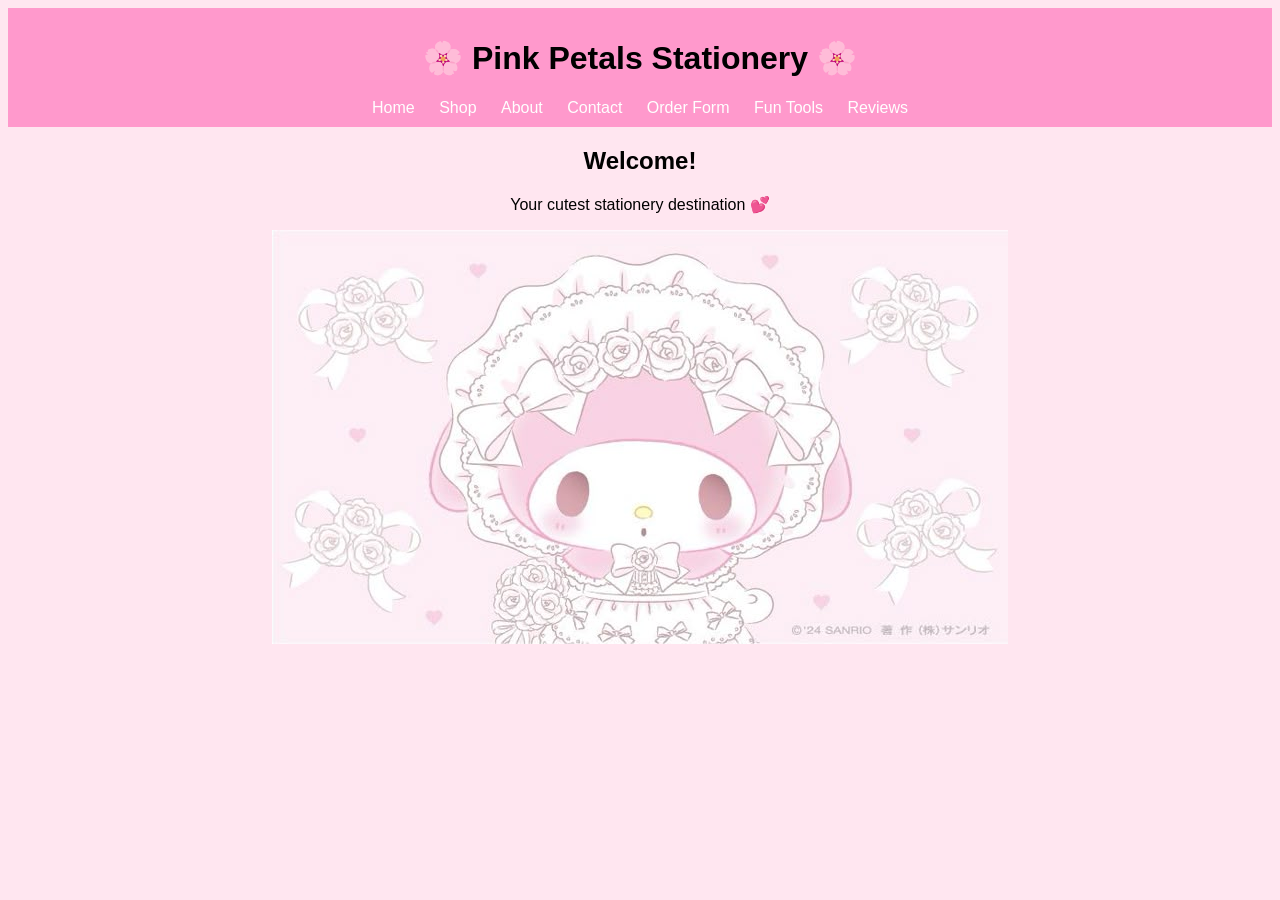
<file: index.html>
<!DOCTYPE html>
<html>
<head>
    <title>Pink Petals Stationery</title>
    <link rel="stylesheet" href="style.css">
</head>
<body>
    <header>
        <h1>🌸 Pink Petals Stationery 🌸</h1>
        <nav>
            <a href="index.html">Home</a>
            <a href="shop.html">Shop</a>
            <a href="about.html">About</a>
            <a href="contact.html">Contact</a>
            <a href="form.html">Order Form</a>
            <a href="programlist.html">Fun Tools</a>
            <a href="reviews.html">Reviews</a>
        </nav>
    </header>

    <section>
        <h2>Welcome!</h2>
        <p>Your cutest stationery destination 💕</p>
    </section>
    <img src="melody.jpg" alt="melody">
</body>
</html>
</file>
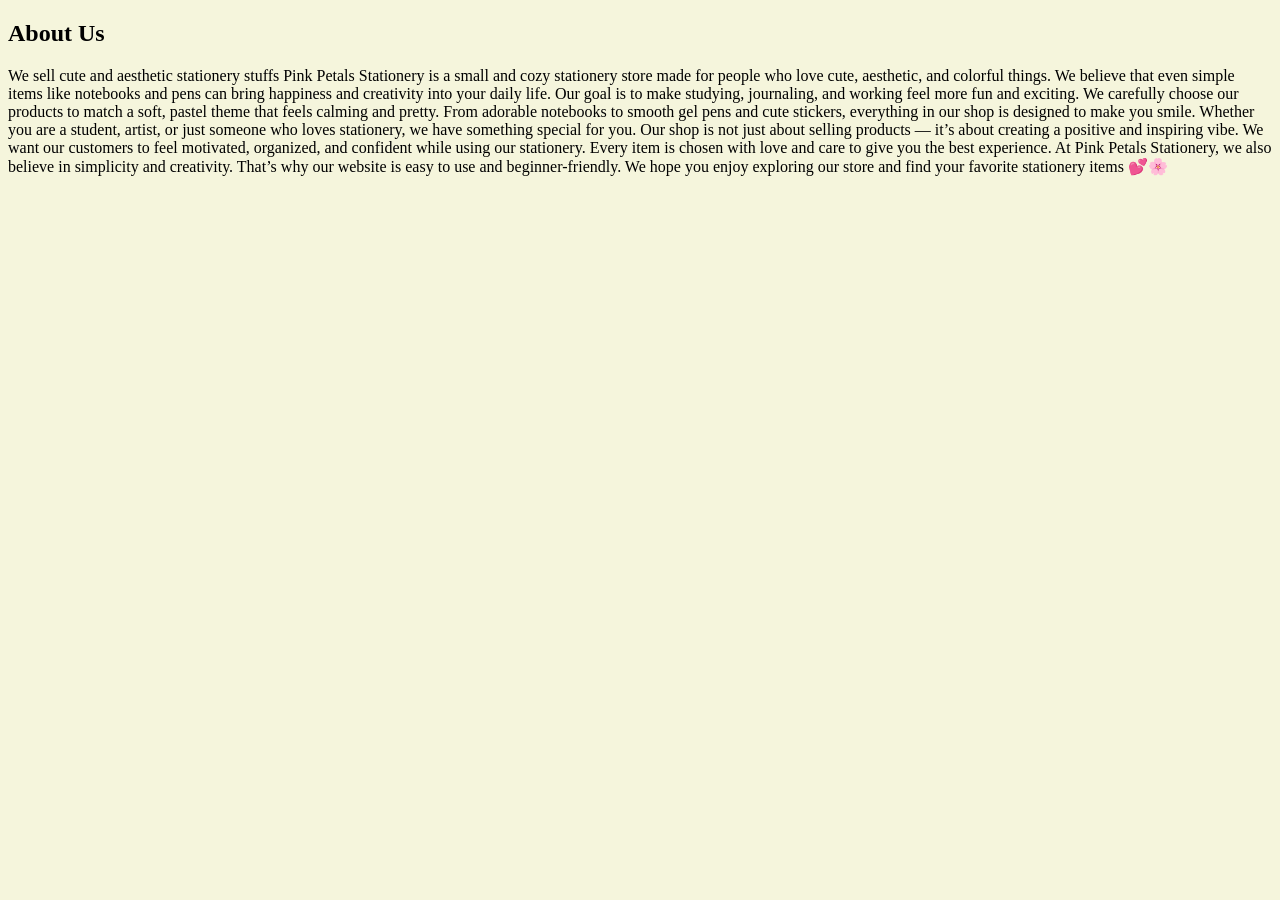
<file: about.html>
<!DOCTYPE html>
<html>
<head><title>About</title>
<link rel="stylesheet" href="style2.css">
</head>
<body>
<h2>About Us</h2>
<p>We sell cute and aesthetic stationery stuffs Pink Petals Stationery is a small and cozy stationery store made for people who love cute, aesthetic, and colorful things. We believe that even simple items like notebooks and pens can bring happiness and creativity into your daily life. Our goal is to make studying, journaling, and working feel more fun and exciting.

We carefully choose our products to match a soft, pastel theme that feels calming and pretty. From adorable notebooks to smooth gel pens and cute stickers, everything in our shop is designed to make you smile. Whether you are a student, artist, or just someone who loves stationery, we have something special for you.

Our shop is not just about selling products — it’s about creating a positive and inspiring vibe. We want our customers to feel motivated, organized, and confident while using our stationery. Every item is chosen with love and care to give you the best experience.

At Pink Petals Stationery, we also believe in simplicity and creativity. That’s why our website is easy to use and beginner-friendly. We hope you enjoy exploring our store and find your favorite stationery items 💕🌸</p>
</body>
</html>
</file>
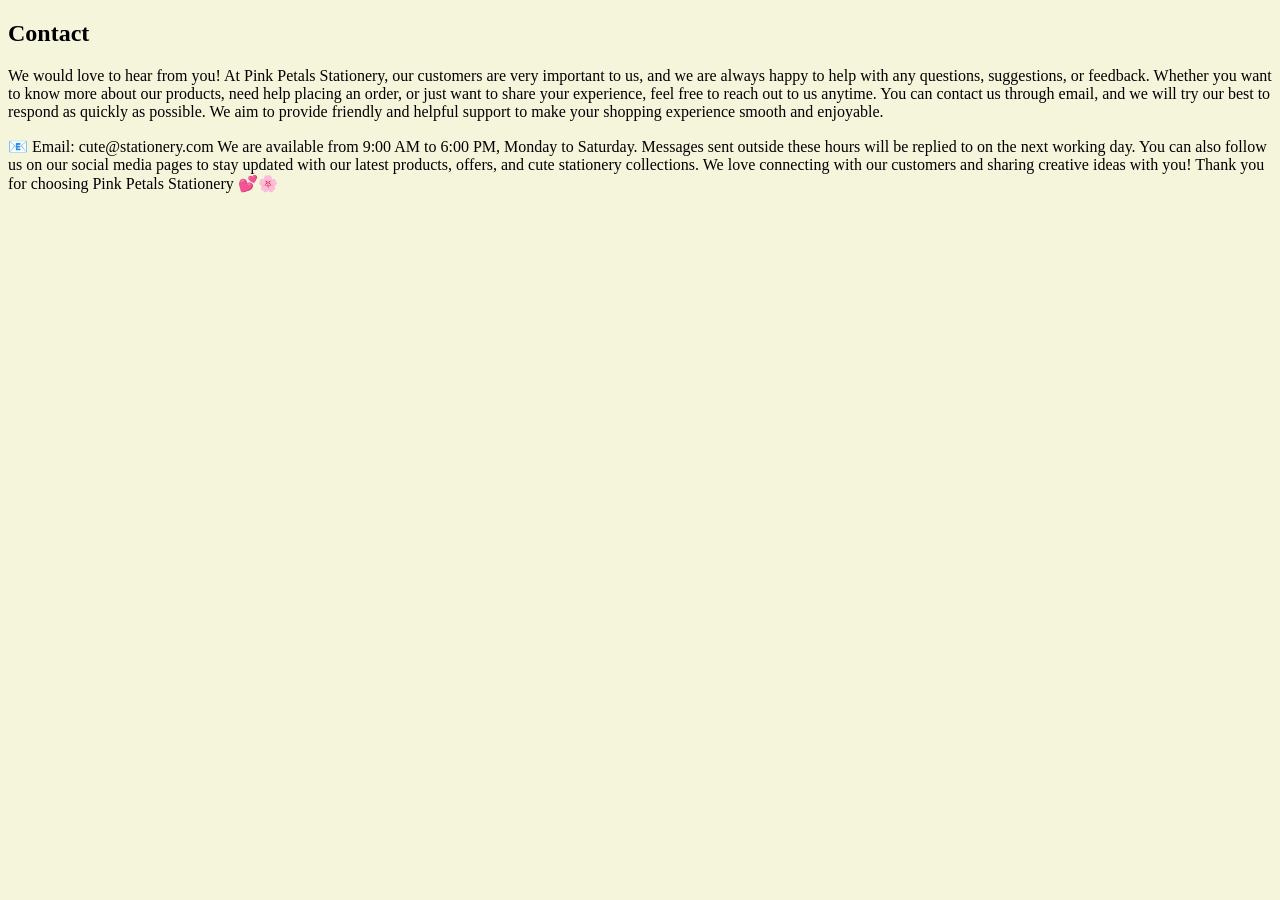
<file: contact.html>
<!DOCTYPE html>
<html>
<head><title>Contact</title>
<link rel="stylesheet" href="style2.css">
</head>
<body>
<h2>Contact</h2>
<p> We would love to hear from you! At Pink Petals Stationery, our customers are very important to us, and we are always happy to help with any questions, suggestions, or feedback. Whether you want to know more about our products, need help placing an order, or just want to share your experience, feel free to reach out to us anytime.

You can contact us through email, and we will try our best to respond as quickly as possible. We aim to provide friendly and helpful support to make your shopping experience smooth and enjoyable.
</p> <p>
📧 Email: cute@stationery.com

We are available from 9:00 AM to 6:00 PM, Monday to Saturday. Messages sent outside these hours will be replied to on the next working day.

You can also follow us on our social media pages to stay updated with our latest products, offers, and cute stationery collections. We love connecting with our customers and sharing creative ideas with you!

Thank you for choosing Pink Petals Stationery 💕🌸</p>
</body>
</html>
</file>
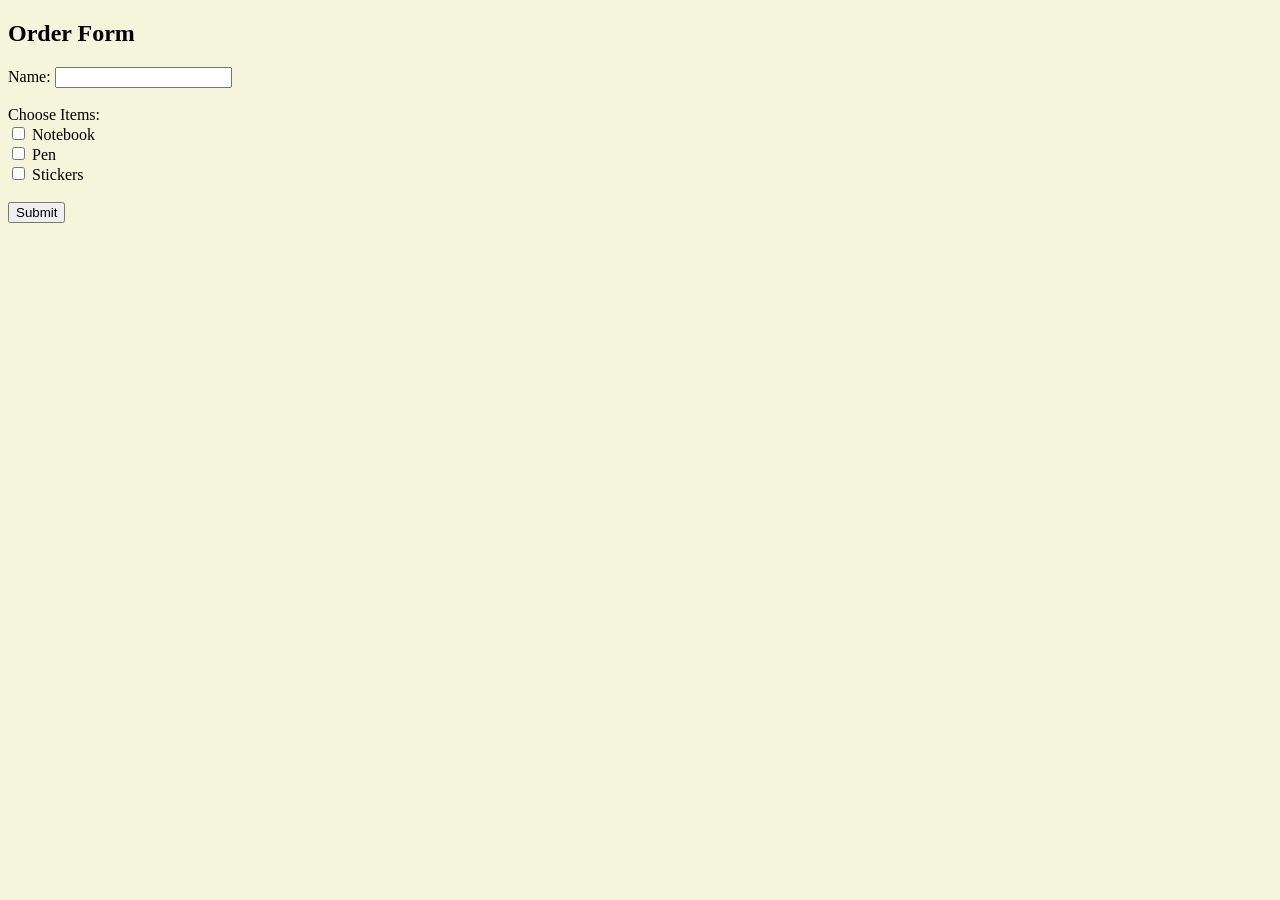
<file: form.html>
<!DOCTYPE html>
<html>
<head><title>Order Form</title>
<link rel="stylesheet" href="style2.css">
</head>
<body>
<h2>Order Form</h2>
<form>
Name: <input type="text"><br><br>
Choose Items:<br>
<input type="checkbox"> Notebook<br>
<input type="checkbox"> Pen<br>
<input type="checkbox"> Stickers<br><br>
<button>Submit</button>
</form>
</body>
</html>
</file>
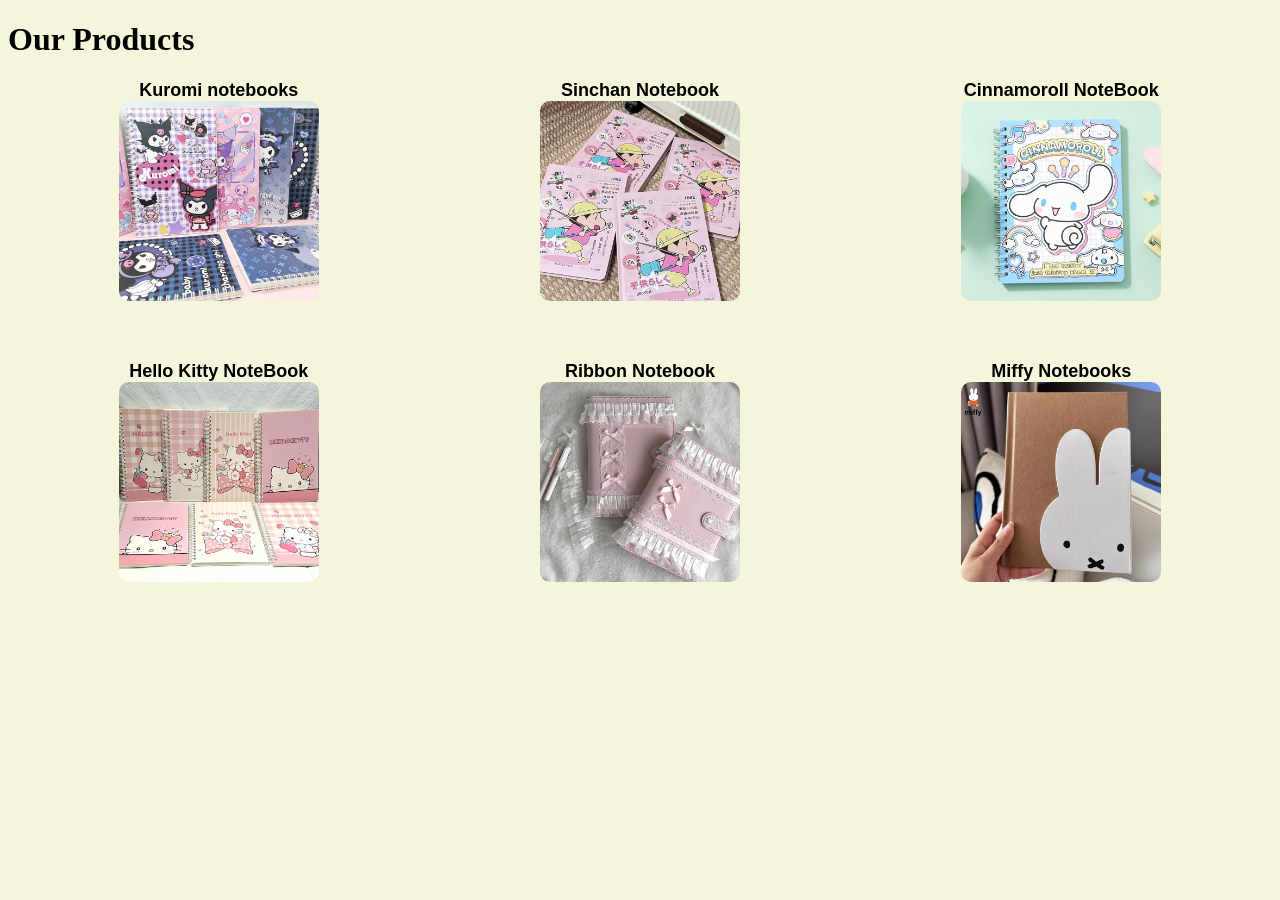
<file: notebooks.html>
<!DOCTYPE html>
<html>
<head>
    <link rel="stylesheet" href="style2.css">
    <title>Shop</title>
    <style>
  .cards ul {
    display: flex;       
    flex-wrap: wrap;    
    list-style: none;
    padding: 0;
    justify-content: center; 
    gap: 20px;          
  }
  .cards ul li {
    width: calc(33.33% - 20px); 
    display: flex;
    flex-direction: column;    
    align-items: center;       
    text-align: center;        
    margin-bottom: 30px;
  }
  .cards img {
    width: 200px;
    height: auto;
    border-radius: 10px;
    display: block;
    margin-bottom: 10px; 
  }
  .cards h2 {
    font-size: 18px;
    margin: 0;
    font-family: Arial, sans-serif;
  }
</style>
</head>
<body>
    <h1>Our Products</h1>
    <div class="cards">
        <ul>
            <li> 
                <h2>Kuromi notebooks</h2>
                <img src="kuromi notebooks.jpg" alt="Kuromi Books">
            </li>
            <li>
                <h2> Sinchan Notebook </h2>
                <img src="sinchan notebooks.jpg" alt="Sinchan Books">
            </li>
            <li>
                <h2> Cinnamoroll NoteBook  </h2>
                <img src="cinnamoroll notebooks.jpg" alt="Cinnamoroll Books">
            </li>
            <li>
                <h2> Hello Kitty NoteBook</h2>
                <img src="hellokitty note.jpg" alt=" HelloKitty Books ">
            </li>
            <li> <h2>Ribbon Notebook</h2>
            <img src="ribbon note.jpg" alt="Ribbons Books">
            </li>
            <li>
                <h2>Miffy Notebooks</h2>
                <img src="miffy notebook.jpg" alt="Miffy Books">
                
            </li>
        </ul>
    </div>
</body>
</html>
</file>
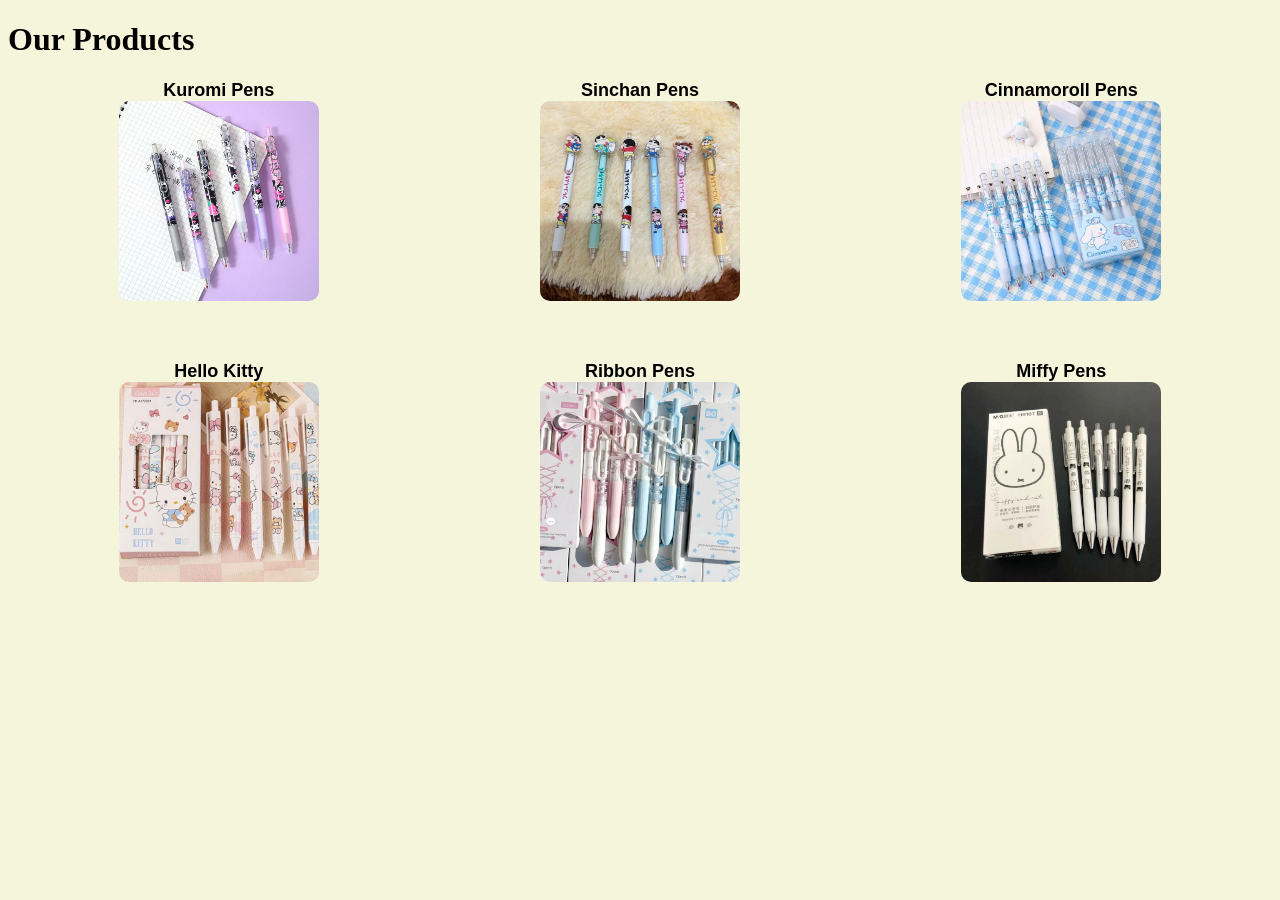
<file: pens.html>
<!DOCTYPE html>
<html>
<head>
    <link rel="stylesheet" href="style2.css">
    <title>Shop</title>
    <style>
  .cards ul {
    display: flex;       
    flex-wrap: wrap;    
    list-style: none;
    padding: 0;
    justify-content: center; 
    gap: 20px;          
  }
  .cards ul li {
    width: calc(33.33% - 20px); 
    display: flex;
    flex-direction: column;    
    align-items: center;       
    text-align: center;        
    margin-bottom: 30px;
  }
  .cards img {
    width: 200px;
    height: auto;
    border-radius: 10px;
    display: block;
    margin-bottom: 10px; 
  }
  .cards h2 {
    font-size: 18px;
    margin: 0;
    font-family: Arial, sans-serif;
  }
</style>
</head>
<body>
    <h1>Our Products</h1>
    <div class="cards">
        <ul>
            <li> 
                <h2>Kuromi Pens</h2>
                <img src="Kuromi Pens.jpg" alt="Kuromi">
            </li>
            <li>
                <h2> Sinchan Pens </h2>
                <img src="sinchanpens.jpg" alt="Sinchan">
            </li>
            <li>
                <h2> Cinnamoroll Pens  </h2>
                <img src="cinnamoroll pens.jpg" alt="Cinnamoroll">
            </li>
            <li>
                <h2> Hello Kitty</h2>
                <img src="hello kitty pens.jpg" alt=" HelloKitty Pens ">
            </li>
            <li> <h2>Ribbon Pens</h2>
            <img src="Ribbon pens.jpg" alt="Ribbons Pens">
            </li>
            <li>
                <h2>Miffy Pens</h2>
                <img src="Miffy Pens.jpg" alt="Miffy">
                
            </li>
        </ul>
    </div>
</body>
</html>
</file>
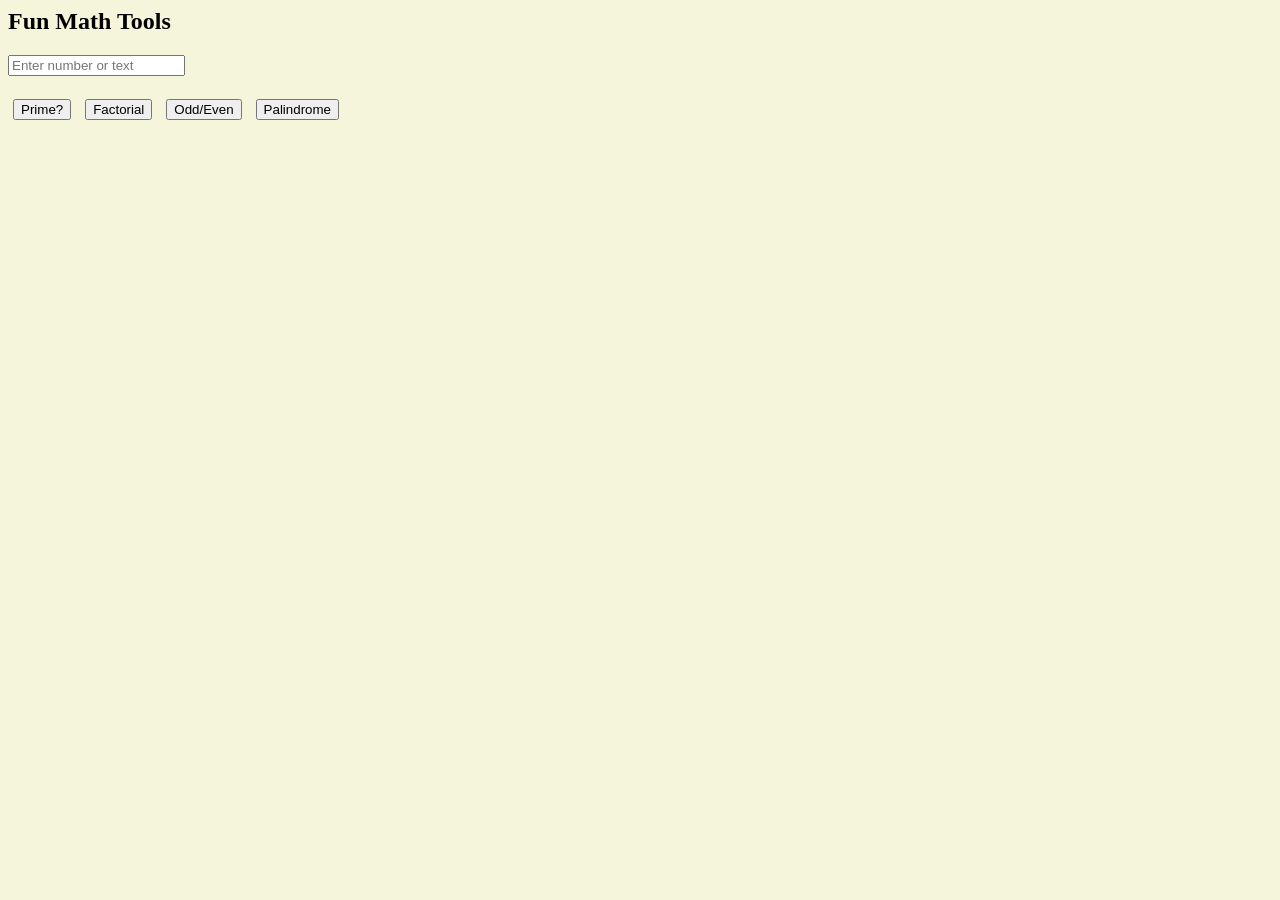
<file: programlist.html>
<DOCTYPE html>
<html>
<head>
<title>Fun Tools</title>
<link rel="stylesheet" href="style2.css">
<style>
button {margin:5px;}
</style>
<script>
function checkPrime(){
let n = document.getElementById("num").value;
let prime = true;
for(let i=2;i<n;i++){
 if(n%i==0){prime=false; break;}
}
document.getElementById("result").innerHTML = prime?"Prime":"Not Prime";
}

function factorial(){
let n=document.getElementById("num").value;
let f=1;
for(let i=1;i<=n;i++) f*=i;
document.getElementById("result").innerHTML = f;
}

function oddEven(){
let n=document.getElementById("num").value;
document.getElementById("result").innerHTML = n%2==0?"Even":"Odd";
}

function palindrome(){
let n=document.getElementById("num").value;
let rev=n.split('').reverse().join('');
document.getElementById("result").innerHTML = n==rev?"Palindrome":"Not Palindrome";
}
</script>
</head>
<body>
<h2>Fun Math Tools</h2>
<input id="num" placeholder="Enter number or text"><br><br>
<button onclick="checkPrime()">Prime?</button>
<button onclick="factorial()">Factorial</button>
<button onclick="oddEven()">Odd/Even</button>
<button onclick="palindrome()">Palindrome</button>
<p id="result"></p>
</body>
</html>
</file>
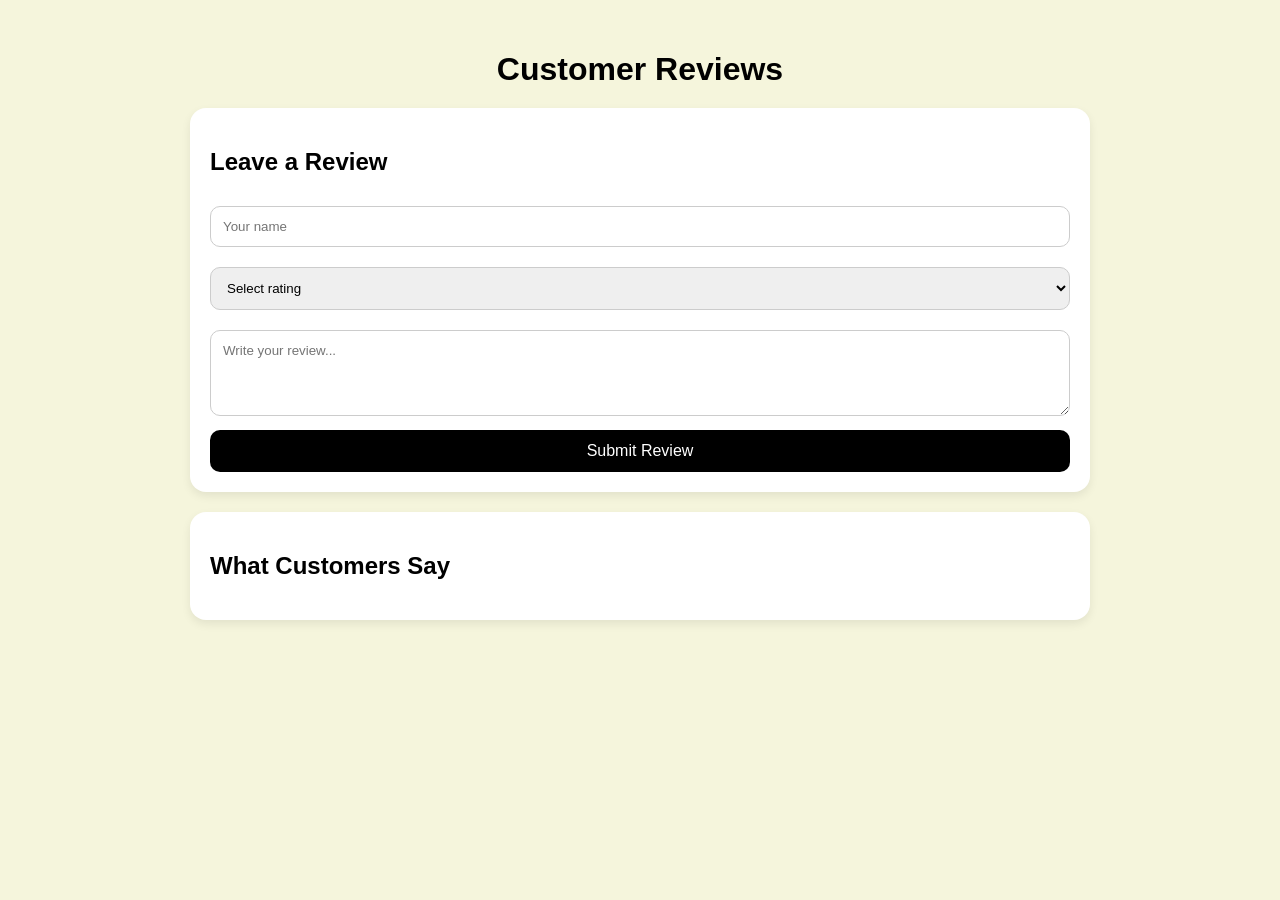
<file: reviews.html>
<!DOCTYPE html><html lang="en">
<head>
  <meta charset="UTF-8" />
  <meta name="viewport" content="width=device-width, initial-scale=1.0" />
  <title>Shop Review Page</title>
  <style>
    * { box-sizing: border-box; font-family: Arial, sans-serif; }
    body {
      margin: 0;
      background: beige;
      padding: 30px;
    }
    .container {
      max-width: 900px;
      margin: auto;
    }
    h1 { text-align: center; margin-bottom: 20px; }
    .review-form, .reviews {
      background: white;
      padding: 20px;
      border-radius: 16px;
      box-shadow: 0 4px 10px rgba(0,0,0,0.08);
      margin-bottom: 20px;
    }
    input, textarea, select {
      width: 100%;
      padding: 12px;
      margin: 10px 0;
      border: 1px solid #ccc;
      border-radius: 10px;
    }
    button {
      width: 100%;
      padding: 12px;
      border: none;
      border-radius: 10px;
      background: black;
      color: white;
      font-size: 16px;
      cursor: pointer;
    }
    .review-card {
      border-bottom: 1px solid #eee;
      padding: 15px 0;
    }
    .review-card:last-child { border-bottom: none; }
    .stars { color: gold; font-size: 18px; }
  </style>
</head>
<body>
  <div class="container">
    <h1>Customer Reviews</h1><div class="review-form">
  <h2>Leave a Review</h2>
  <input type="text" id="name" placeholder="Your name" />
  <select id="rating">
    <option value="">Select rating</option>
    <option value="5">⭐⭐⭐⭐⭐</option>
    <option value="4">⭐⭐⭐⭐</option>
    <option value="3">⭐⭐⭐</option>
    <option value="2">⭐⭐</option>
    <option value="1">⭐</option>
  </select>
  <textarea id="comment" rows="4" placeholder="Write your review..."></textarea>
  <button onclick="addReview()">Submit Review</button>
</div>

<div class="reviews" id="reviews">
  <h2>What Customers Say</h2>
</div>

  </div>  <script>
    function addReview() {
      const name = document.getElementById('name').value;
      const rating = document.getElementById('rating').value;
      const comment = document.getElementById('comment').value;
      const reviews = document.getElementById('reviews');

      if (!name || !rating || !comment) {
        alert('Please fill all fields');
        return;
      }

      const card = document.createElement('div');
      card.className = 'review-card';
      card.innerHTML = `
        <h3>${name}</h3>
        <div class="stars">${'⭐'.repeat(rating)}</div>
        <p>${comment}</p>
      `;

      reviews.appendChild(card);

      document.getElementById('name').value = '';
      document.getElementById('rating').value = '';
      document.getElementById('comment').value = '';
    }
  </script></body>
</html>
</file>
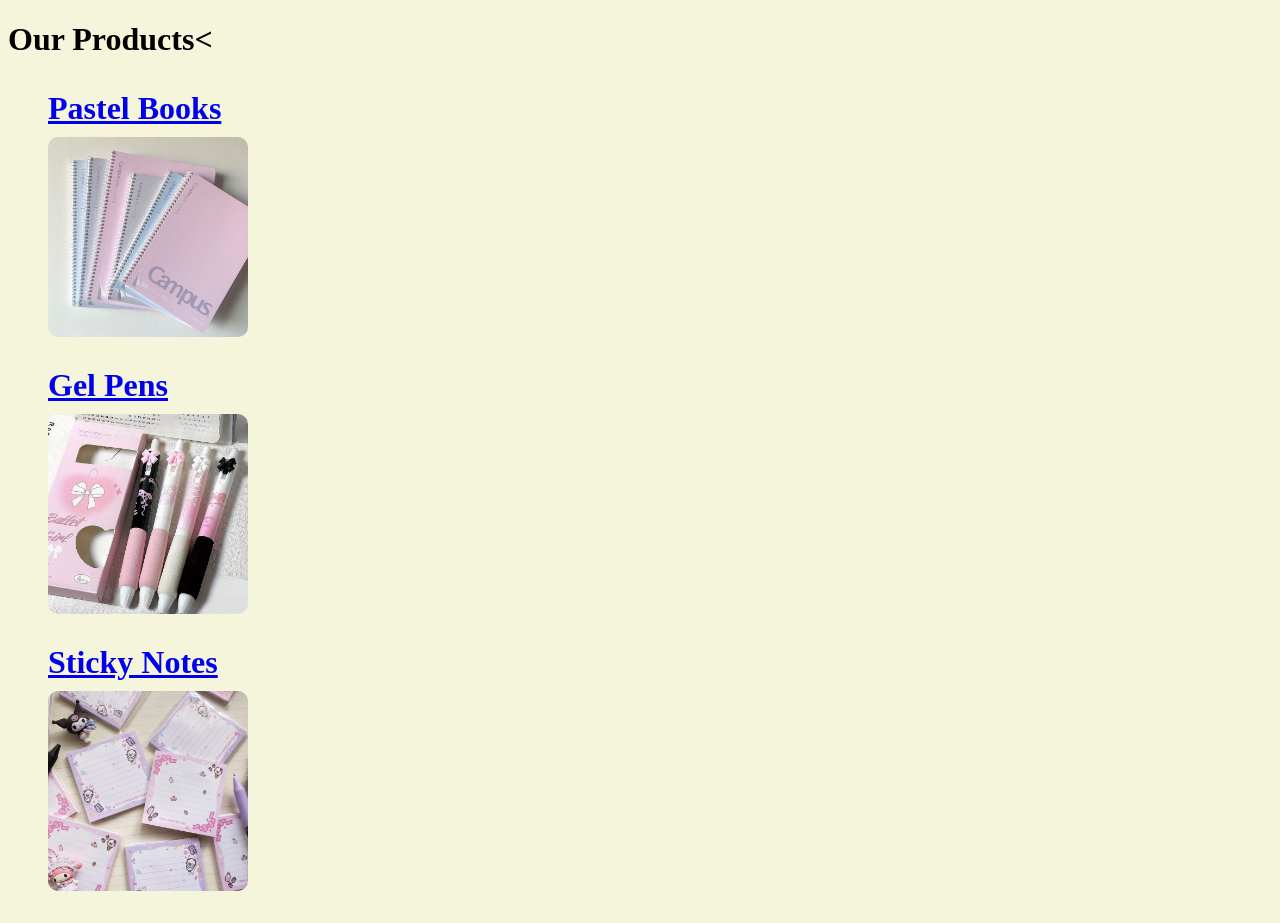
<file: shop.html>
<!DOCTYPE html>
<html>
<head>
    <link rel="stylesheet" href="style2.css">
    <title>Shop</title>
    <style>
        .cards img {
            width: 200px;
            height: auto;
            border-radius: 10px;
            margin-top: 10px;
            display: block;
        }
        .cards ul li {
            list-style: none;
            margin-bottom: 30px;
        }
    </style>
</head>
<body>
    <h1>Our Products<
    <div class="cards">
        <ul>
            <li> 
                <a href="notebooks.html">Pastel Books</a>
                <img src="notebooks.jpg" alt="notebooks">
            </li>
            <li>
                <a href="pens.html">Gel Pens </a>
                <img src="gelpens.jpg" alt="gelpens">
            </li>
            <li>
                <a href="stickynotes.html"> Sticky Notes  </a>
                
                <img src="stickynotes.jpg" alt="stickynotes">
            </li>
        </ul>
    </div>
</body>
</html>
</file>
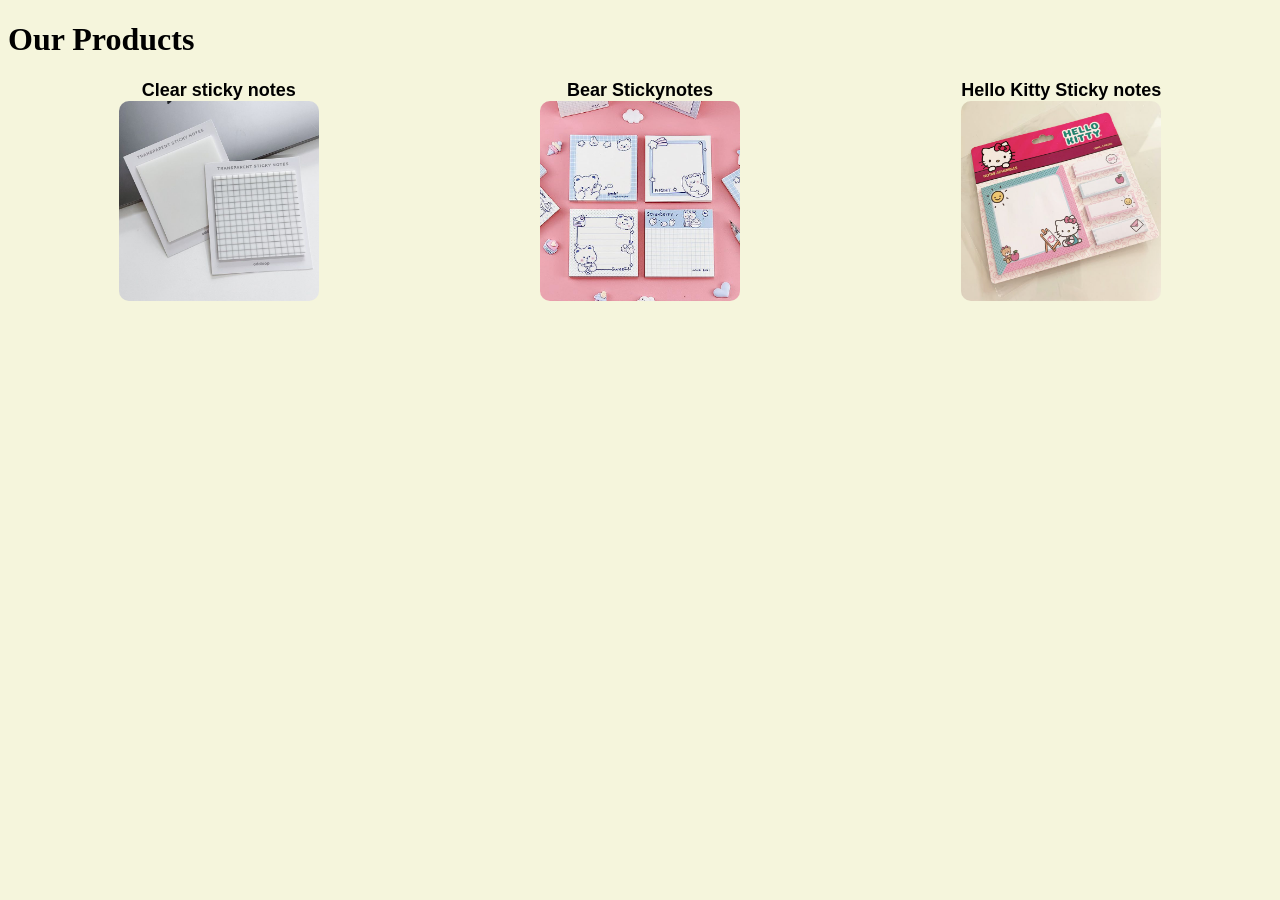
<file: stickynotes.html>
<!DOCTYPE html>
<html>
<head>
    <link rel="stylesheet" href="style2.css">
    <title>Shop</title>
    <style>
  .cards ul {
    display: flex;       
    flex-wrap: wrap;    
    list-style: none;
    padding: 0;
    justify-content: center; 
    gap: 20px;          
  }
  .cards ul li {
    width: calc(33.33% - 20px); 
    display: flex;
    flex-direction: column;    
    align-items: center;       
    text-align: center;        
    margin-bottom: 30px;
  }
  .cards img {
    width: 200px;
    height: auto;
    border-radius: 10px;
    display: block;
    margin-bottom: 10px; 
  }
  .cards h2 {
    font-size: 18px;
    margin: 0;
    font-family: Arial, sans-serif;
  }
</style>
</head>
<body>
    <h1>Our Products</h1>
    <div class="cards">
        <ul>
            <li>
                <h2> Clear sticky notes</h2>
                <img src="Transclusent.jpg" alt=" Clear and grid">
            </li>
            <li>
                <h2> Bear Stickynotes  </h2>
                <img src="Blue bear.jpg" alt="Bear">
            </li>
            <li>
                <h2> Hello Kitty Sticky notes</h2>
                <img src="hello kitty sticky notes.jpg" alt=" HelloKitty Stickynotes ">
            </li>
        </ul>
    </div>
</body>
</html>
</file>
<file: style.css>
body{
    font-family: Arial;
    background-color:#ffe6f0;
    text-align:center;
}
header{
    background:#ff99cc;
    padding:10px;
}
a{
    margin:10px;
    text-decoration:none;
    color:white;
}
button{
    background:#ff66b2;
    color:white;
    border:none;
    padding:10px;
}
</file>
<file: style2.css>
body{
    background-color: beige;
}
</file>
